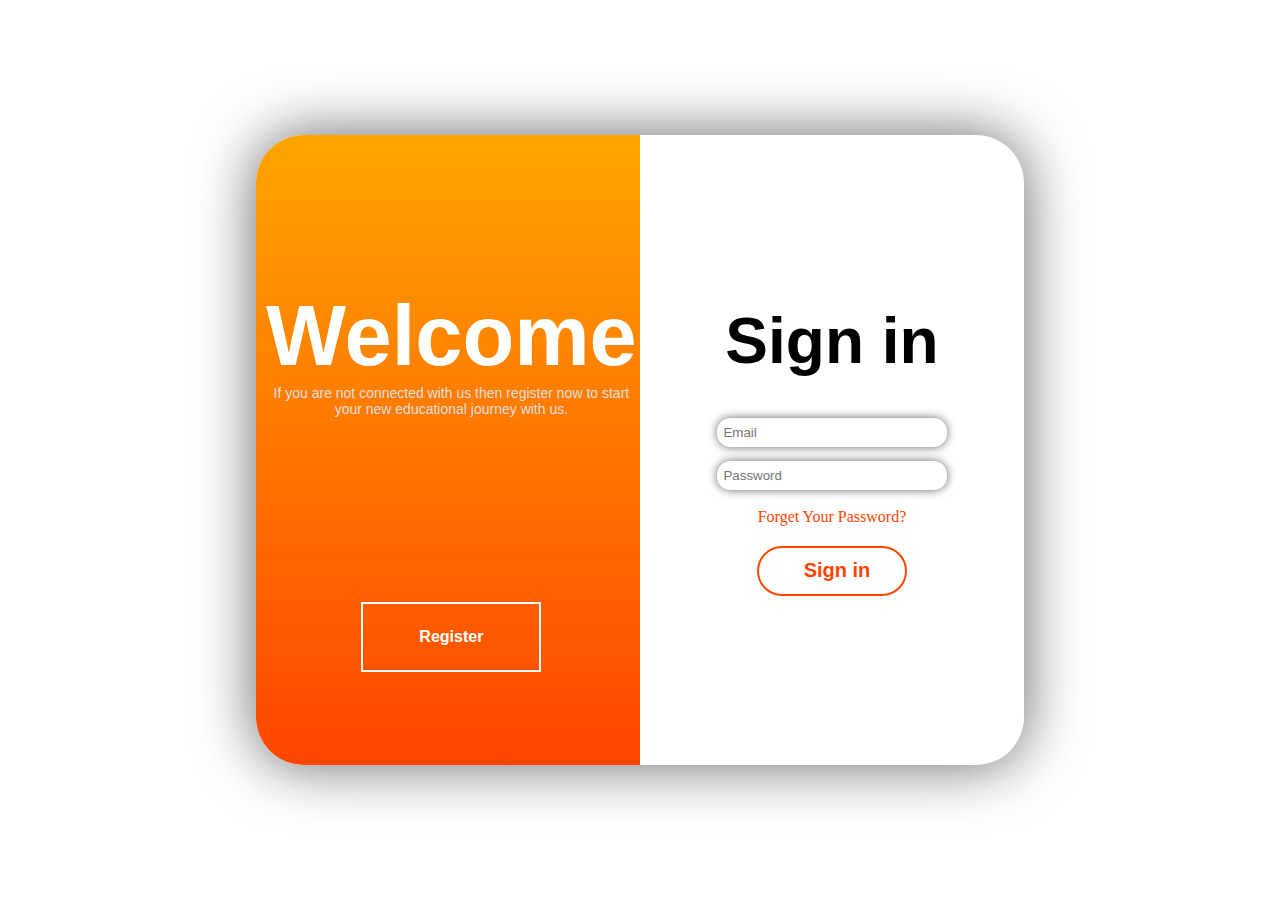
<file: About.html>
<!DOCTYPE html>
<html lang="en">
  <head>
    <title>GSS-About</title>
    <link
      rel="shortcut icon"
      href="logo/gss-logo-new.png"
      type="image/x-icon"
    />
    <link rel="stylesheet" href="About.css" />
  </head>
  <body>
    <div id="wrap">
      <section class="sign">
        <article class="ws">
          <h1>Welcome</h1>
          <p>
            If you are not connected with us then register now to start your new
            educational journey with us.
          </p>
        </article>
        <button onclick="swap()">Register</button>
      </section>
      <section class="details">
        <form action="home.html">
          <h1>Sign in</h1>
          <input type="email" name="email" id="email" placeholder="Email" />
          <br />
          <input
            type="password"
            name="password"
            id="password"
            placeholder="Password"
          /><br /><br />
          <label>Forget Your Password?</label>
          <br />
          <input type="submit" value="Sign in" id="signin" />
        </form>
      </section>
    </div>
    <script src="https://cdnjs.cloudflare.com/ajax/libs/gsap/3.12.5/gsap.min.js"></script>
    <script src="about.js"></script>
  </body>
</html>
</file>
<file: About.css>
* {
  margin: 0;
  padding: 0;
  box-sizing: border-box;
}
body {
  display: flex;
  justify-content: center;
  align-items: center;
  height: 100vh;
}
#wrap {
  height: 70vh;
  width: 60%;
  border-radius: 3em;
  box-shadow: 0px 0px 60px rgba(0, 0, 0, 0.6);
  display: grid;
  grid-template-columns: repeat(2, 50%);
}
.sign {
  width: 100%;
  height: inherit;
  background: linear-gradient(orange, orangered);
  border-top-left-radius: inherit;
  border-bottom-left-radius: inherit;
  display: grid;
  grid-template-columns: 1fr;
  align-items: center;
  text-align: center;
  padding: 0 10px;
}
.sign h1 {
  font-family: sans-serif;
  font-size: 5.3em;
  color: white;
  margin-top: 0.7em;
}
.sign p {
  font-family: sans-serif;
  color: rgb(223, 223, 223);
  font-size: 14px;
}
.sign button {
  margin: auto;
  width: 180px;
  height: 70px;
  font-size: 1em;
  background: transparent;
  color: white;
  font-family: sans-serif;
  font-weight: 600;
  border: 2px solid white;
  transition: all 0.6s;
  cursor: pointer;
}
.details {
  display: grid;
  grid-template-columns: 1fr;
  text-align: center;
  align-items: center;
}
.details h1 {
  font-size: 4em;
  font-family: sans-serif;
}
.details input {
  width: 60%;
  height: 2.2em;
  margin-top: 1em;
  padding-left: 0.5em;
  border-radius: 1em;
  border: none;
  box-shadow: 0px 0px 10px rgba(0, 0, 0, 0.6);
}
#email {
  margin-top: 3em;
}
label {
  color: orangered;
}
#signin {
  border-radius: 100px;
  width: 150px;
  height: 50px;
  font-size: 20px;
  text-align: center;
  border: 2px orangered solid;
  box-shadow: none;
  background: transparent;
  color: orangered;
  font-weight: bold;
  transition: all 0.6s;
}
.sign button:hover {
  background-color: white;
  color: orangered;
}
#signin:hover {
  color: white;
  background-color: orangered;
}
</file>
